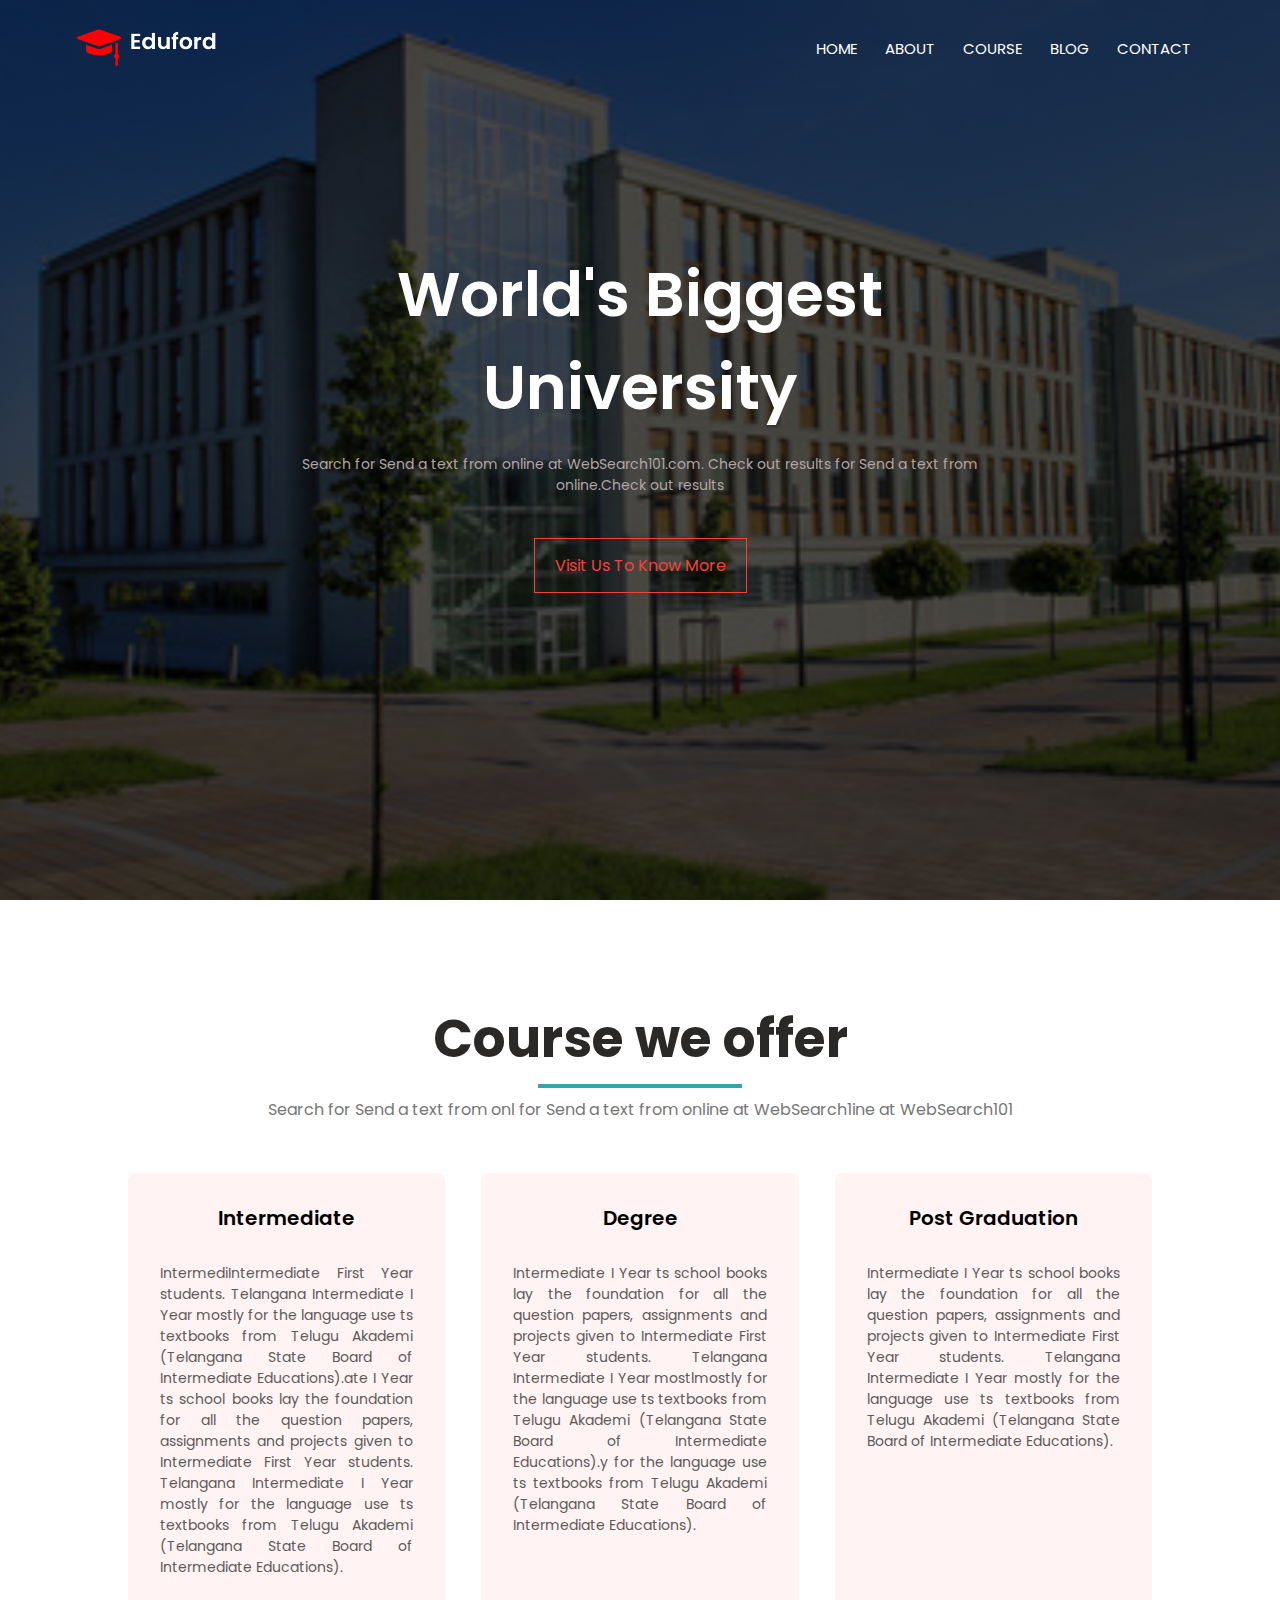
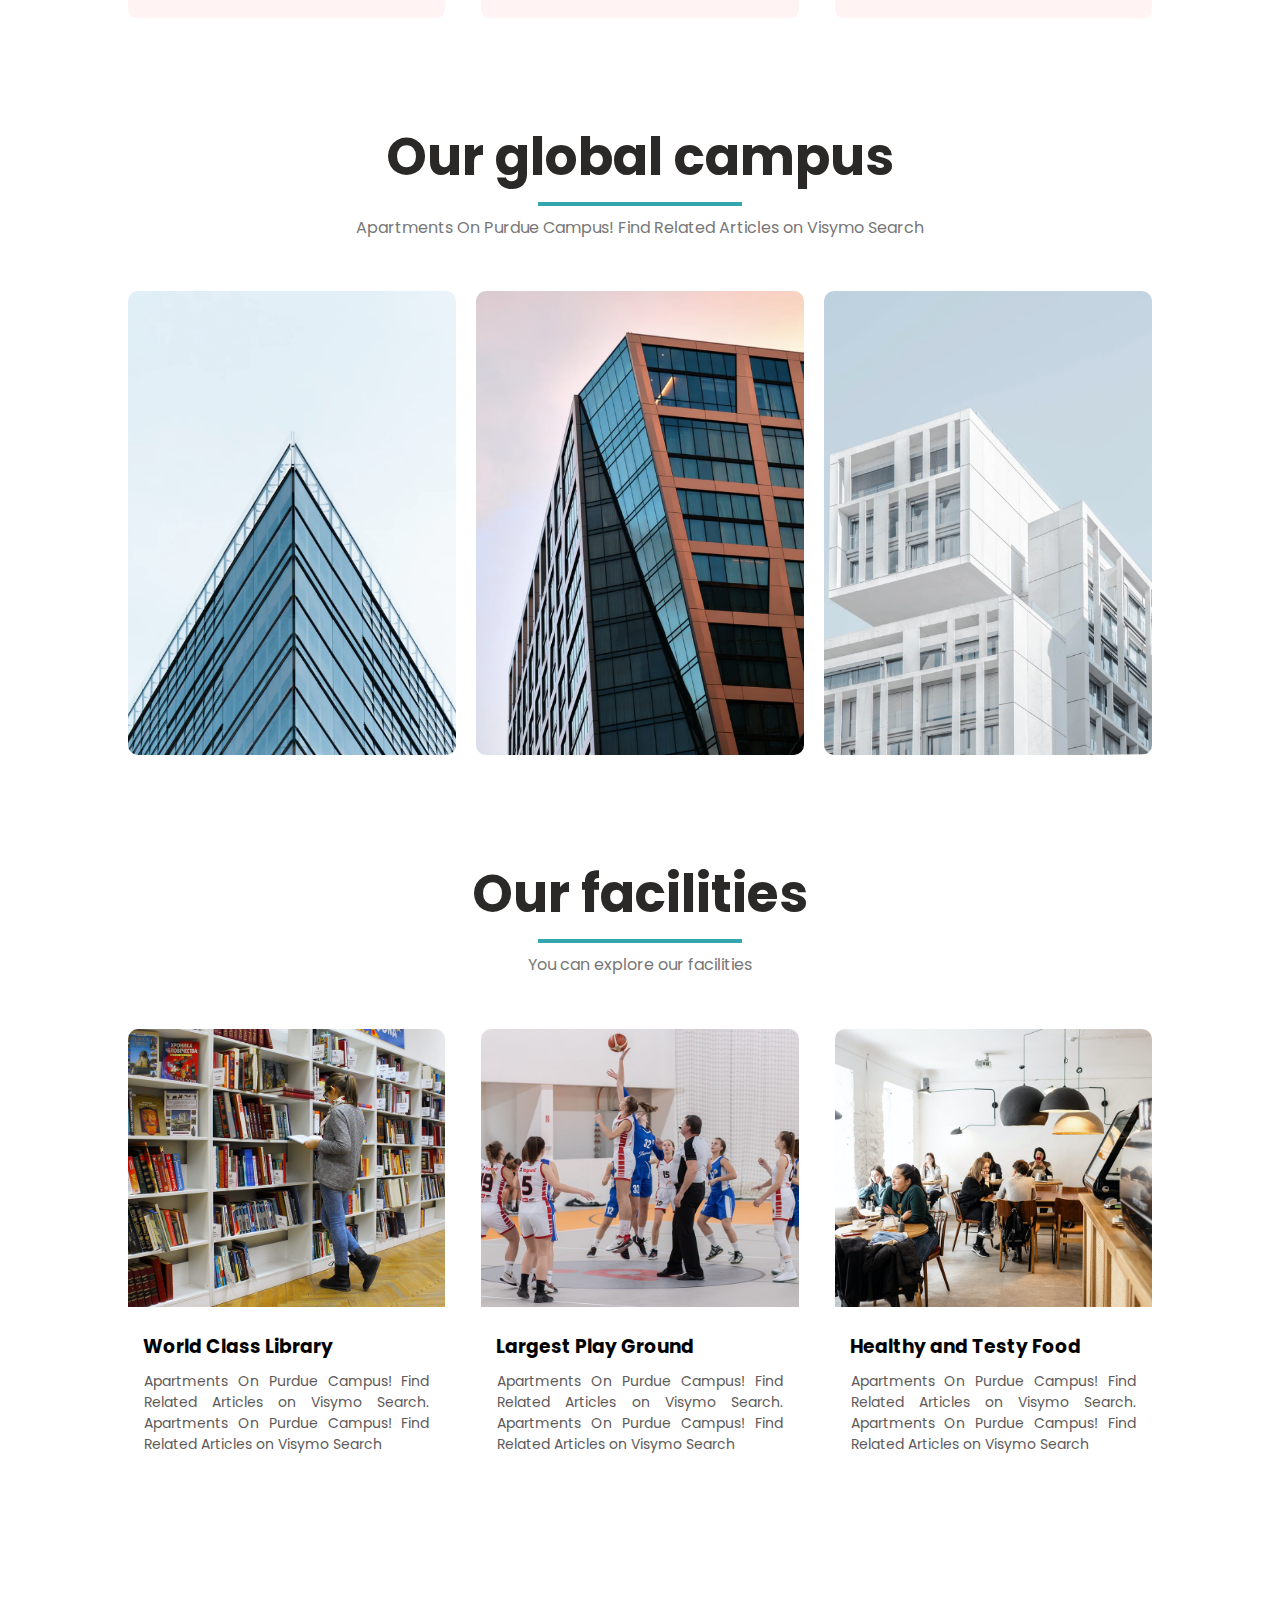
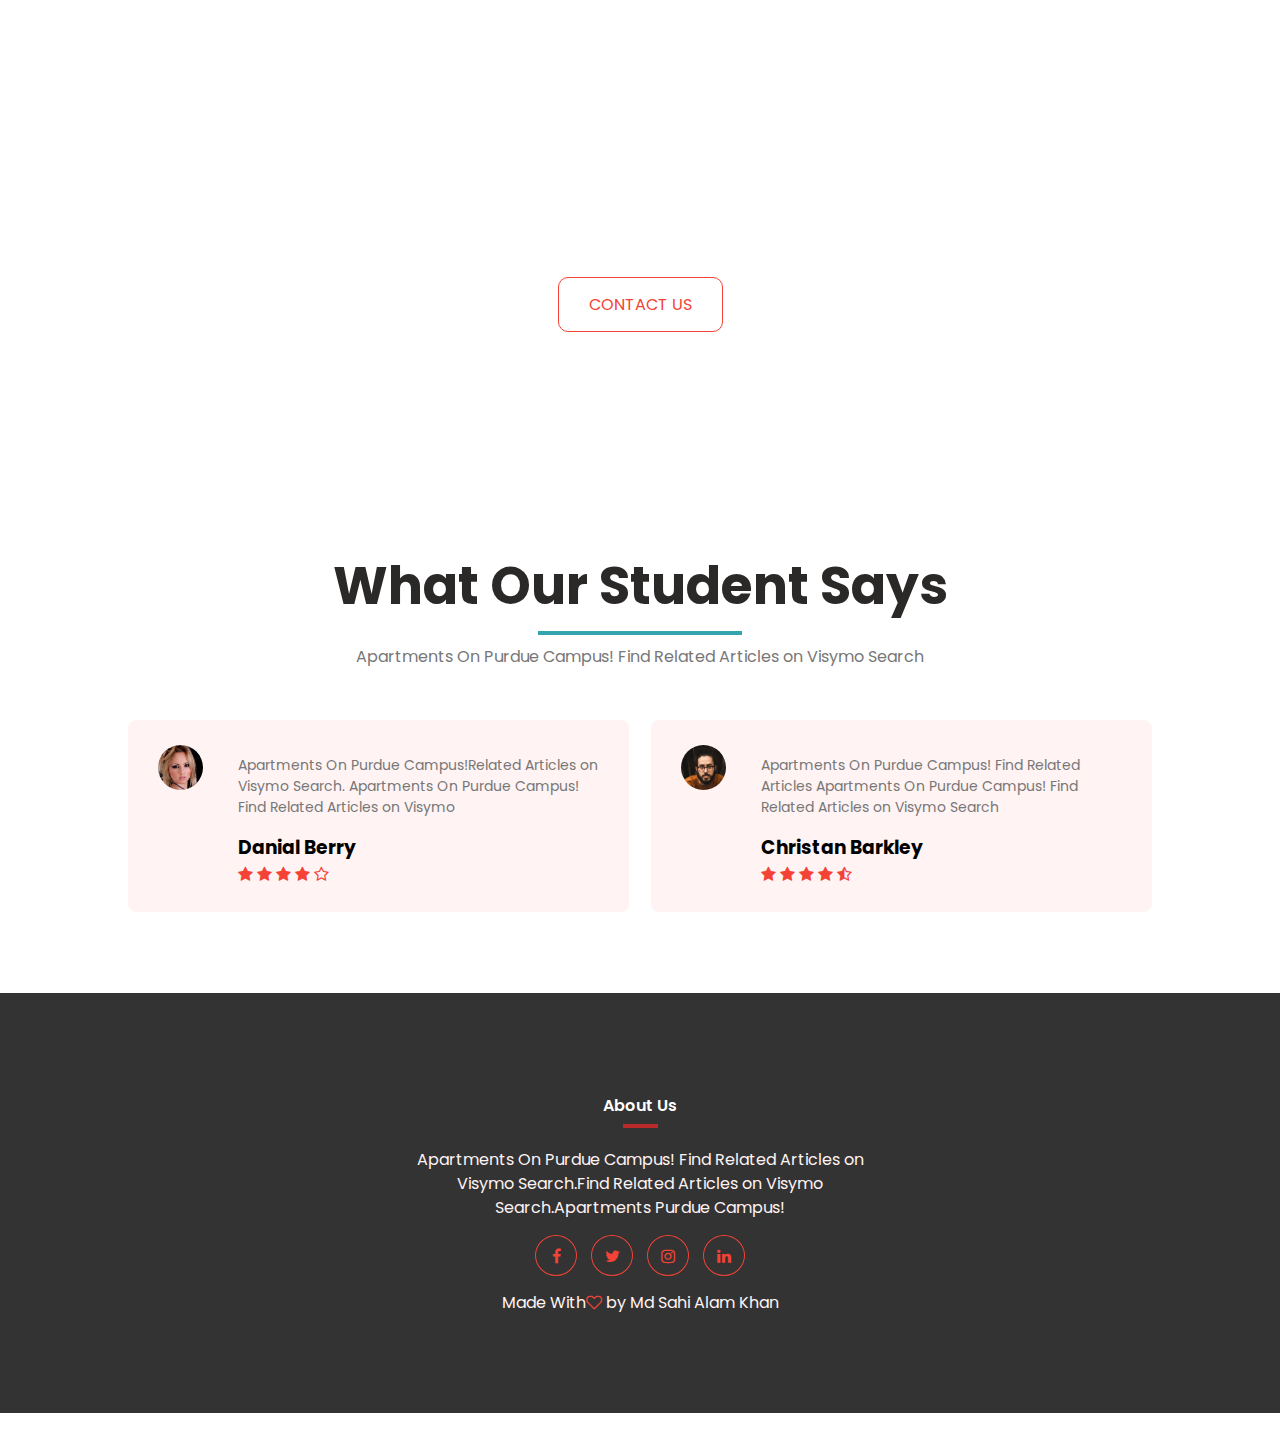
<file: index.html>
<!DOCTYPE html>
<html>
  <head>
    <title>index.html</title>
    <meta charset="utf-8" />
    <meta name="author" content="md sahi alam khan" />
    <meta
      name="description"
      content="hii i'm md sahi alam khan, and this is my index.html file"
    />
    <meta name="viewport" content="width=device-width" , initial-scale="1.0" />
    <link rel="shortcut icon" href="images/university2.jpg">
    <link rel="stylesheet" href="styles/style.css" />
    <link rel="stylesheet" href="styles/responsive.css" />
    <link rel="preconnect" href="https://fonts.gstatic.com" />
    <link
      href="https://fonts.googleapis.com/css2?family=Poppins:wght@100;200;300;400;600;700&display=swap"
      rel="stylesheet"
    />
    <link
      rel="stylesheet"
      href="https://stackpath.bootstrapcdn.com/font-awesome/4.7.0/css/font-awesome.min.css"
    />
  </head>
  <body>
    <div id="preloder"></div>
    <!-- This is header npart -->
    <section class="header">
      <nav>
        <a href="index.html"><img src="images/logo.png" /></a>
        <div class="nav_links" id="nav_links">
          <i class="fa fa-times" onclick="hideMenu()"></i>
          <ul>
            <li><a href="index.html">HOME</a></li>
            <li><a href="about.html">ABOUT</a></li>
            <li><a href="course.html">COURSE</a></li>
            <li><a href="blog.html">BLOG</a></li>
            <li><a href="contact.html">CONTACT</a></li>
          </ul>
        </div>
        <i class="fa fa-bars" onclick="showMenu()"></i>
      </nav>
      <div class="text_box">
        <h1>World's Biggest University</h1>
        <p>
          Search for Send a text from online at WebSearch101.com. Check out
          results for Send a text from online.Check out results
        </p>
        <a href="" class="hero_btn">Visit Us To Know More</a>
      </div>
    </section>

    <!--------- course ----------->

    <section class="course">
      <h1>Course we offer</h1>
      <p>
        Search for Send a text from onl for Send a text from online at
        WebSearch1ine at WebSearch101
      </p>

      <div class="row">
        <div class="course_col">
          <h3>Intermediate</h3>
          <p>
            IntermediIntermediate First Year students. Telangana Intermediate I
            Year mostly for the language use ts textbooks from Telugu Akademi
            (Telangana State Board of Intermediate Educations).ate I Year ts
            school books lay the foundation for all the question papers,
            assignments and projects given to Intermediate First Year students.
            Telangana Intermediate I Year mostly for the language use ts
            textbooks from Telugu Akademi (Telangana State Board of Intermediate
            Educations).
          </p>
        </div>
        <div class="course_col">
          <h3>Degree</h3>
          <p>
            Intermediate I Year ts school books lay the foundation for all the
            question papers, assignments and projects given to Intermediate
            First Year students. Telangana Intermediate I Year mostlmostly for
            the language use ts textbooks from Telugu Akademi (Telangana State
            Board of Intermediate Educations).y for the language use ts
            textbooks from Telugu Akademi (Telangana State Board of Intermediate
            Educations).
          </p>
        </div>
        <div class="course_col">
          <h3>Post Graduation</h3>
          <p>
            Intermediate I Year ts school books lay the foundation for all the
            question papers, assignments and projects given to Intermediate
            First Year students. Telangana Intermediate I Year mostly for the
            language use ts textbooks from Telugu Akademi (Telangana State Board
            of Intermediate Educations).
          </p>
        </div>
      </div>
    </section>

    <!----------------- Campus ------------>

    <section class="campus">
      <h1>Our global campus</h1>
      <p>Apartments On Purdue Campus! Find Related Articles on Visymo Search</p>

      <div class="row">
        <div class="campus_col">
          <img src="images/london.png" />
          <div class="layer">
            <h3>LONDON</h3>
          </div>
        </div>
        <div class="campus_col">
          <img src="images/newyork.png" />
          <div class="layer">
            <h3>NEW YORK</h3>
          </div>
        </div>
        <div class="campus_col">
          <img src="images/washington.png" />
          <div class="layer">
            <h3>WASHINGTON</h3>
          </div>
        </div>
      </div>
    </section>

    <!------------------- Facilities -------------------->

    <section class="facilities">
      <h1>Our facilities</h1>
      <p>You can explore our facilities</p>

      <div class="row">
        <div class="facilities_col">
          <img src="images/library.png" />
          <h3>World Class Library</h3>
          <p>
            Apartments On Purdue Campus! Find Related Articles on Visymo Search.
            Apartments On Purdue Campus! Find Related Articles on Visymo Search
          </p>
        </div>
        <div class="facilities_col">
          <img src="images/basketball.png" />
          <h3>Largest Play Ground</h3>
          <p>
            Apartments On Purdue Campus! Find Related Articles on Visymo Search.
            Apartments On Purdue Campus! Find Related Articles on Visymo Search
          </p>
        </div>
        <div class="facilities_col">
          <img src="images/cafeteria.png" />
          <h3>Healthy and Testy Food</h3>
          <p>
            Apartments On Purdue Campus! Find Related Articles on Visymo Search.
            Apartments On Purdue Campus! Find Related Articles on Visymo Search
          </p>
        </div>
      </div>
    </section>

    <!---------------- Call To Action ---------------->

    <section class="cta">
      <div class="info">
        <h1>Enroll For Our Online Courses</h1>
        <a href="#" class="hero_btn2">CONTACT US</a>
      </div>
    </section>

    <!------------------ Testimonials -------------->

    <section class="testimonials">
      <h1>What Our Student Says</h1>
      <p>Apartments On Purdue Campus! Find Related Articles on Visymo Search</p>
      <div class="row">
        <div class="testimonials_col">
          <img src="images/user1.jpg" />
          <div>
            <p>
              Apartments On Purdue Campus!Related Articles on Visymo Search.
              Apartments On Purdue Campus! Find Related Articles on Visymo
            </p>
            <h3>Danial Berry</h3>
            <i class="fa fa-star"></i>
            <i class="fa fa-star"></i>
            <i class="fa fa-star"></i>
            <i class="fa fa-star"></i>
            <i class="fa fa-star-o"></i>
          </div>
        </div>
        <div class="testimonials_col">
          <img src="images/user2.jpg" />
          <div>
            <p>
              Apartments On Purdue Campus! Find Related Articles Apartments On
              Purdue Campus! Find Related Articles on Visymo Search
            </p>
            <h3>Christan Barkley</h3>
            <i class="fa fa-star"></i>
            <i class="fa fa-star"></i>
            <i class="fa fa-star"></i>
            <i class="fa fa-star"></i>
            <i class="fa fa-star-half-o"></i>
          </div>
        </div>
      </div>
    </section>

    <!---------------- Footer ----------------->

    <footer>
      <section class="footer">
        <div class="foot_content">
          <h4>About Us</h4>
          <p class="foot_paragraph">
            Apartments On Purdue Campus! Find Related Articles on Visymo
            Search.Find Related Articles on Visymo Search.Apartments Purdue
            Campus!
          </p>
          <div class="icon">
            <i class="fa fa-facebook"></i>
            <i class="fa fa-twitter"></i>
            <i class="fa fa-instagram"></i>
            <i class="fa fa-linkedin"></i>
          </div>
          <p class="foot_paragraph">
            Made With<i class="fa fa-heart-o"></i> by Md Sahi Alam Khan
          </p>
        </div>
      </section>
    </footer>

    <script src="js/main.js"></script>
  </body>
</html>
</file>
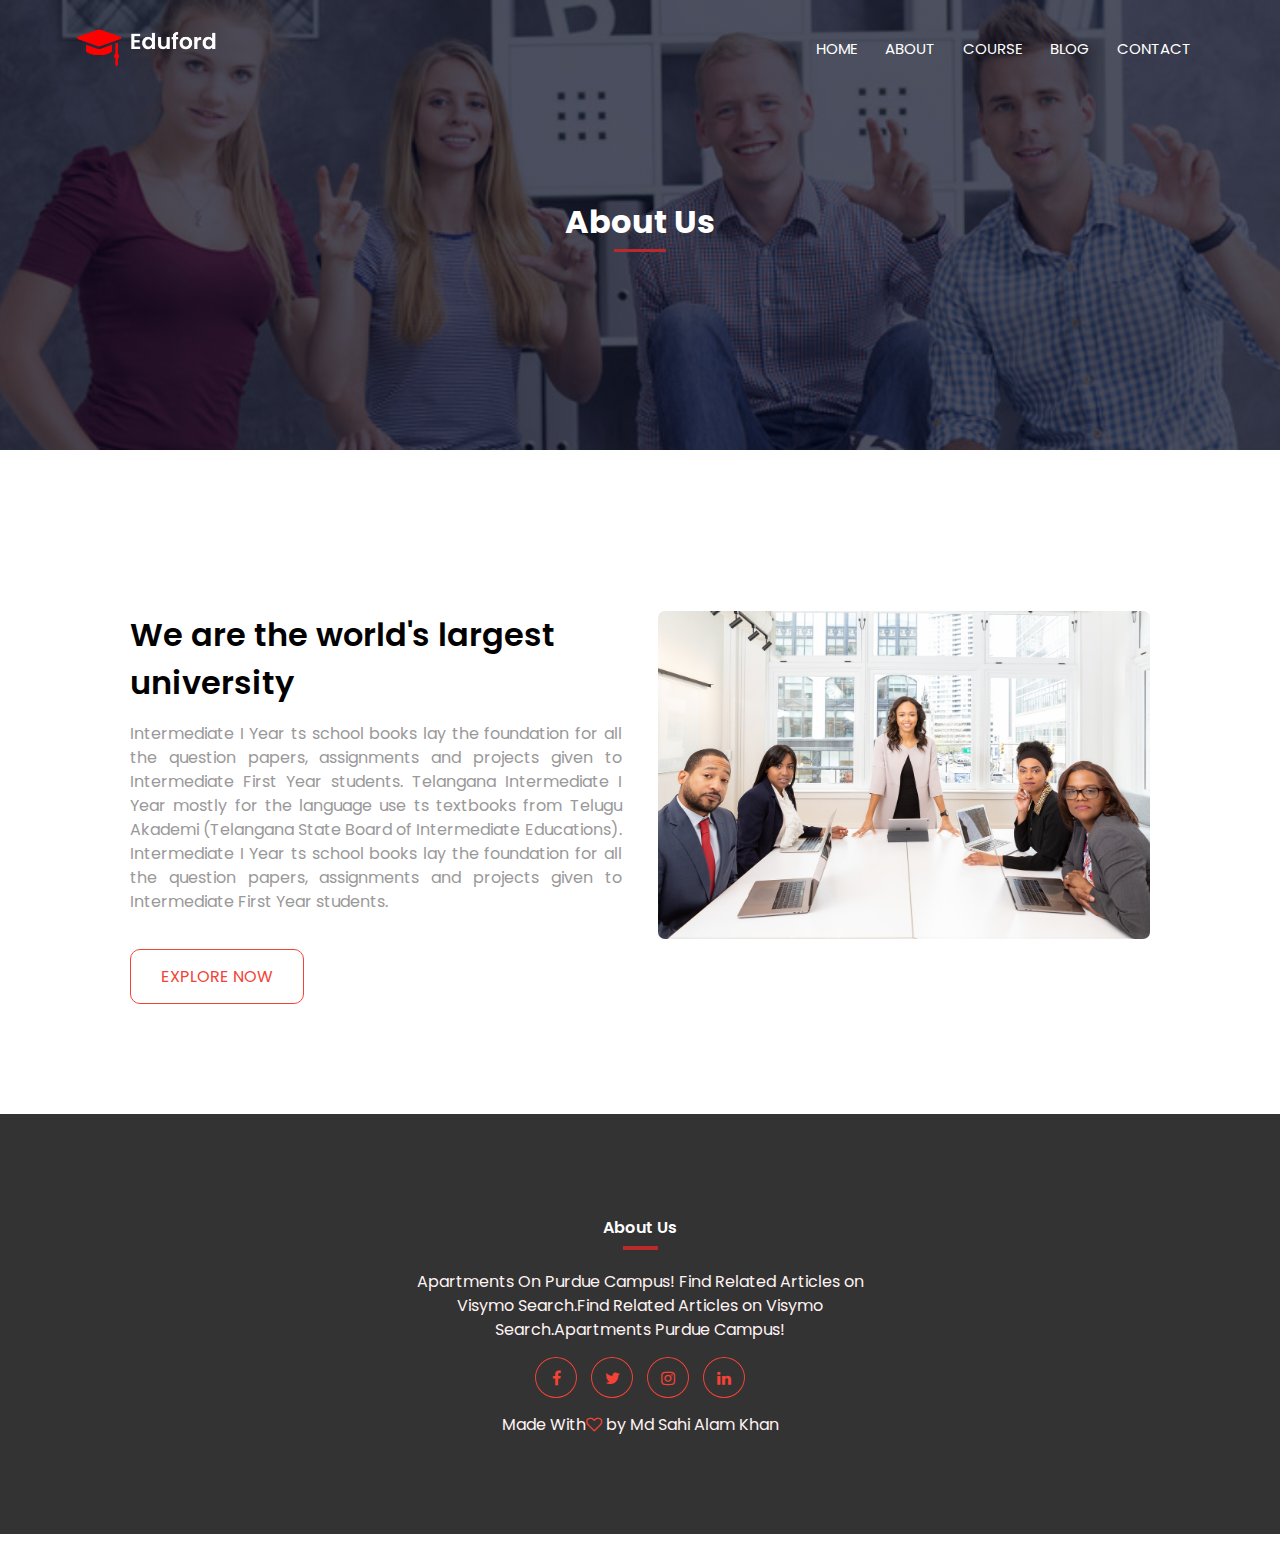
<file: about.html>
<!DOCTYPE html>
<html>
  <head>
    <title>index.html</title>
    <meta charset="utf-8" />
    <meta name="author" content="md sahi alam khan" />
    <meta
      name="description"
      content="hii i'm md sahi alam khan, and this is my index.html file"
    />
    <meta name="viewport" content="width=device-width" , initial-scale="1.0" />
    <link rel="shortcut icon" href="images/university2.jpg">
    <link rel="stylesheet" href="styles/style.css" />
    <link rel="stylesheet" href="styles/responsive.css" />
    <link rel="preconnect" href="https://fonts.gstatic.com" />
    <link
      href="https://fonts.googleapis.com/css2?family=Poppins:wght@100;200;300;400;600;700&display=swap"
      rel="stylesheet"
    />
    <link
      rel="stylesheet"
      href="https://stackpath.bootstrapcdn.com/font-awesome/4.7.0/css/font-awesome.min.css"
    />
  </head>
  <body>
    <div id="preloder"></div>
    <section class="sub_header">
      <nav>
        <a href="index.html"><img src="images/logo.png" /></a>
        <div class="nav_links" id="nav_links">
          <i class="fa fa-times" onclick="hideMenu()"></i>
          <ul>
            <li><a href="index.html">HOME</a></li>
            <li><a href="about.html">ABOUT</a></li>
            <li><a href="course.html">COURSE</a></li>
            <li><a href="blog.html">BLOG</a></li>
            <li><a href="contact.html">CONTACT</a></li>
          </ul>
        </div>
        <i class="fa fa-bars" onclick="showMenu()"></i>
      </nav>
      <h1>About Us</h1>
    </section>
    <!---------------- About Us Content ------------->

    <section class="about_us">
      <div class="row">
        <div class="about_col">
          <h1>We are the world's largest university</h1>
          <p>
            Intermediate I Year ts school books lay the foundation for all the
            question papers, assignments and projects given to Intermediate
            First Year students. Telangana Intermediate I Year mostly for the
            language use ts textbooks from Telugu Akademi (Telangana State Board
            of Intermediate Educations). Intermediate I Year ts school books lay
            the foundation for all the question papers, assignments and projects
            given to Intermediate First Year students.
          </p>
          <a href="#" class="hero_btn2 red_btn">EXPLORE NOW</a>
        </div>
        <div class="about_col">
          <img src="images/about.jpg" />
        </div>
      </div>
    </section>
    <!---------------- Footer ----------------->

    <footer>
      <section class="footer">
        <div class="foot_content">
          <h4>About Us</h4>
          <p class="foot_paragraph">
            Apartments On Purdue Campus! Find Related Articles on Visymo
            Search.Find Related Articles on Visymo Search.Apartments Purdue
            Campus!
          </p>
          <div class="icon">
            <i class="fa fa-facebook"></i>
            <i class="fa fa-twitter"></i>
            <i class="fa fa-instagram"></i>
            <i class="fa fa-linkedin"></i>
          </div>
          <p class="foot_paragraph">
            Made With<i class="fa fa-heart-o"></i> by Md Sahi Alam Khan
          </p>
        </div>
      </section>
    </footer>
    

    <script src="js/main.js"></script>
  </body>
</html>
</file>
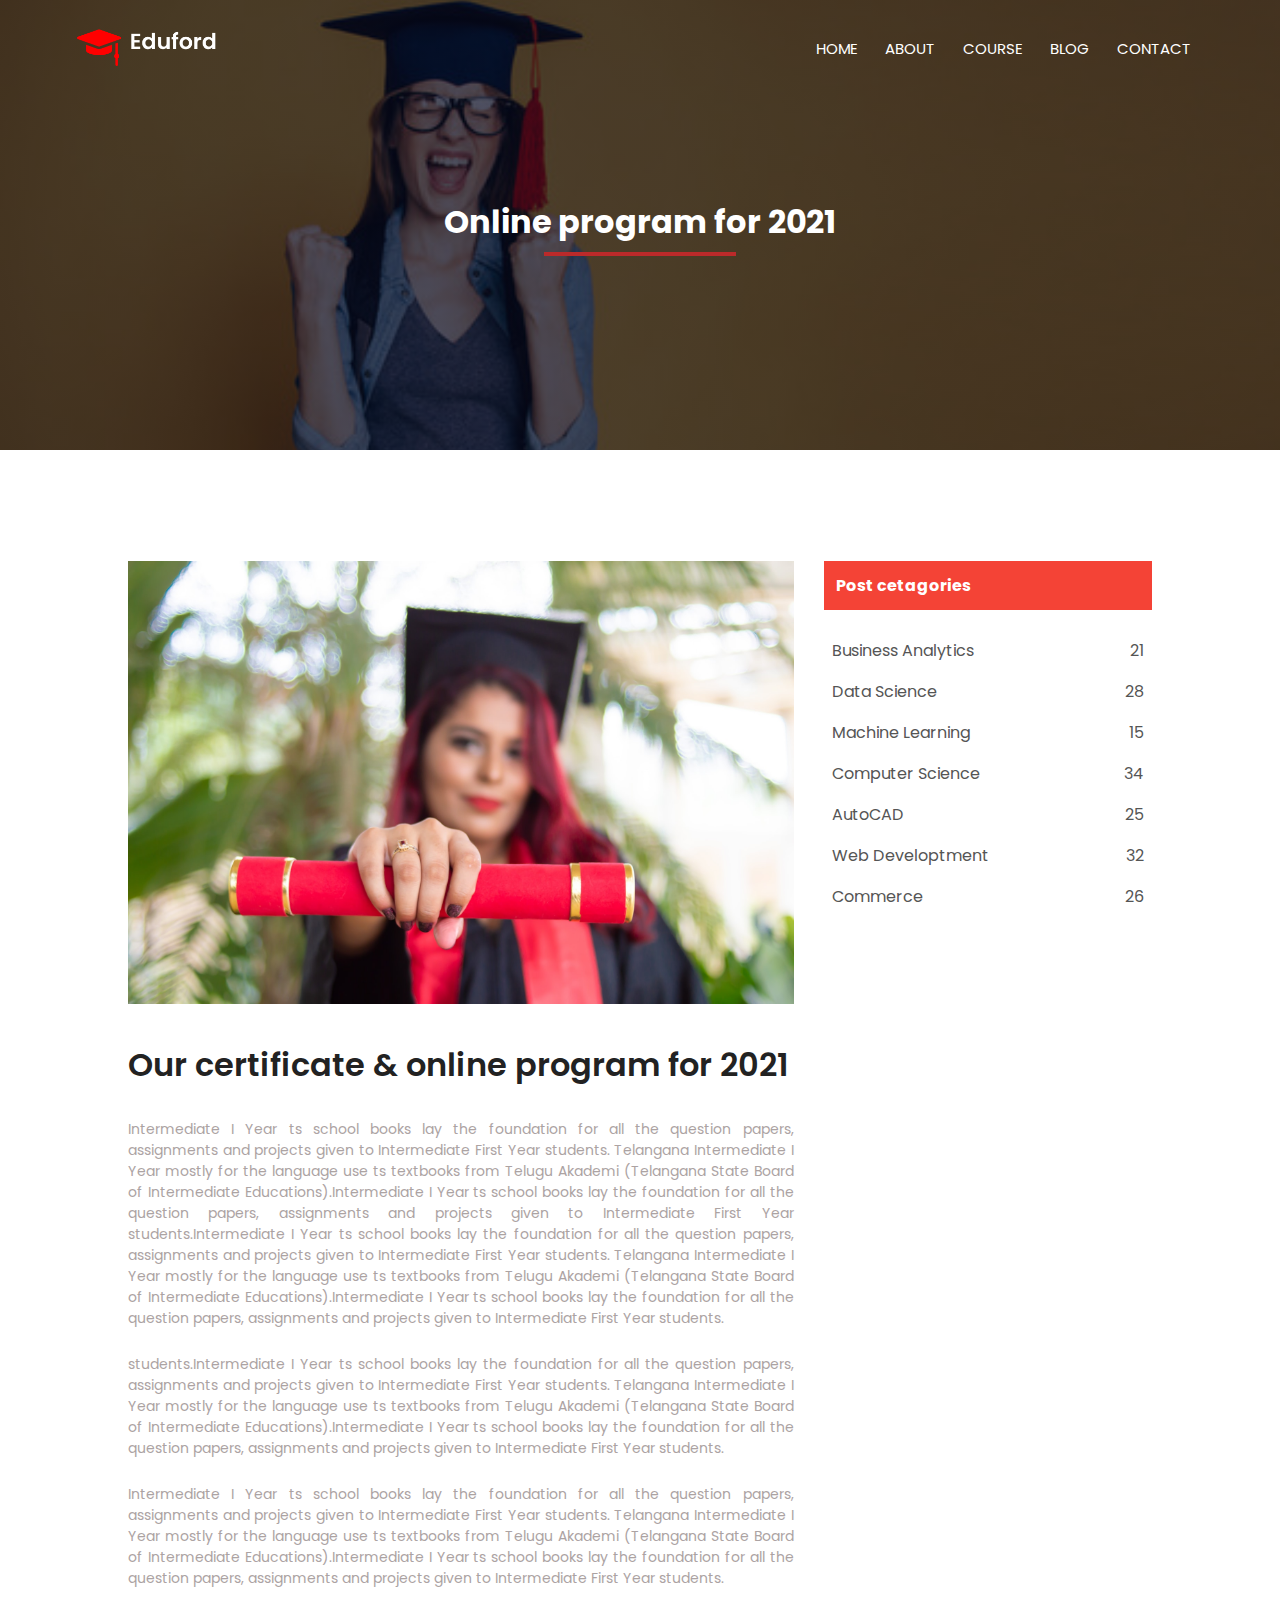
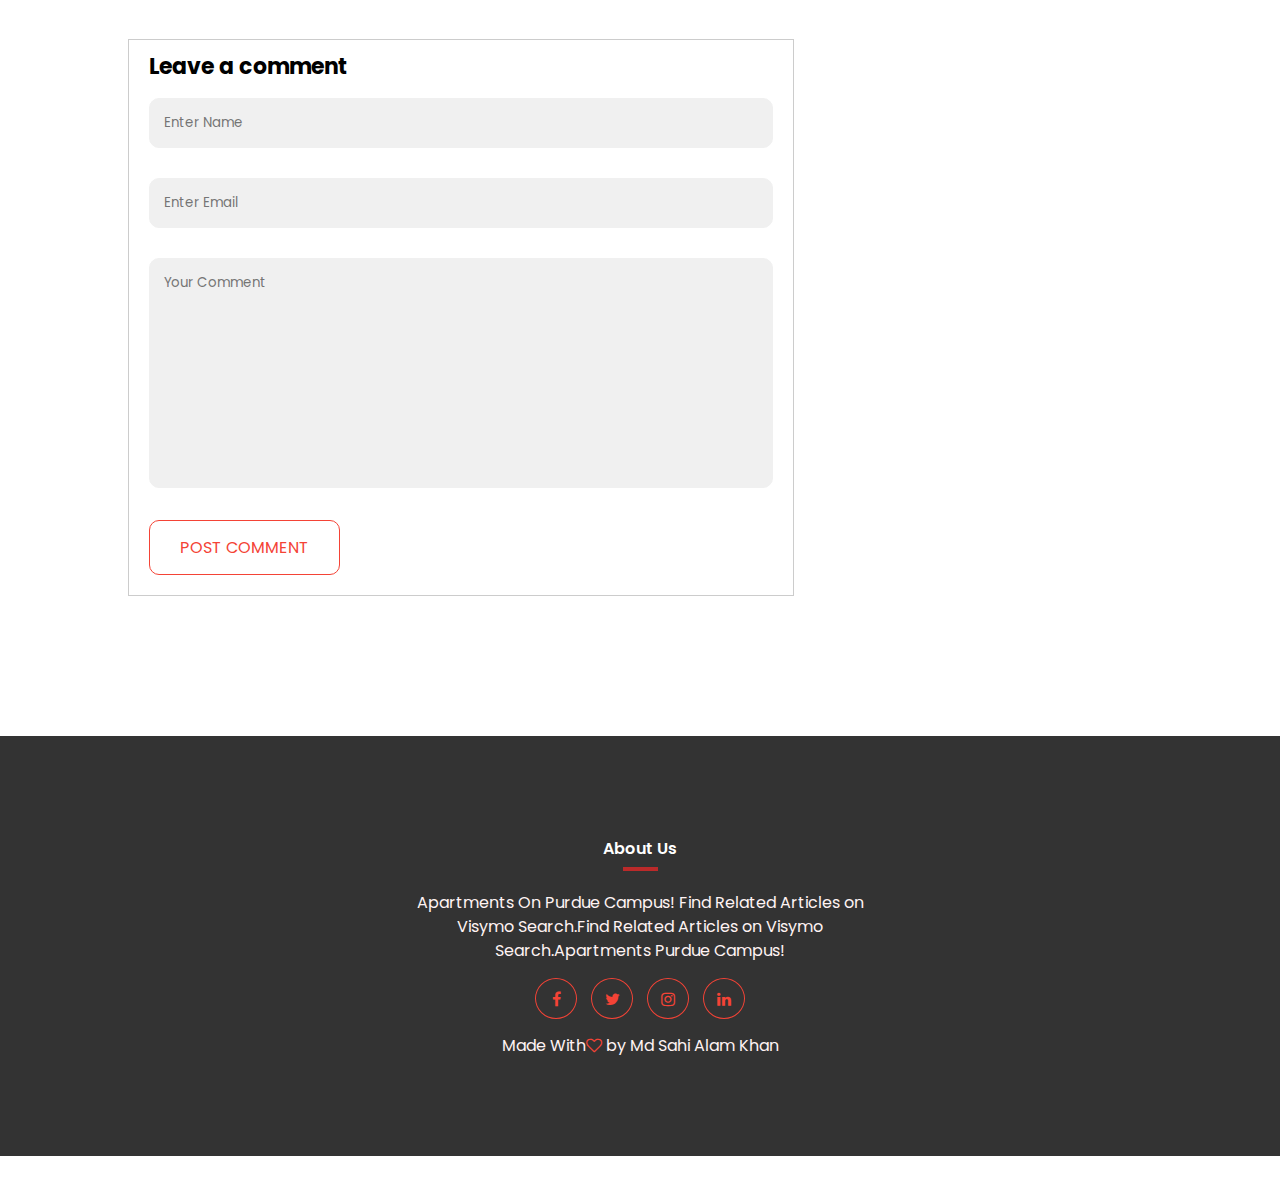
<file: blog.html>
<!DOCTYPE html>
<html>
  <head>
    <title>index.html</title>
    <meta charset="utf-8" />
    <meta name="author" content="md sahi alam khan" />
    <meta
      name="description"
      content="hii i'm md sahi alam khan, and this is my index.html file"
    />
    <meta name="viewport" content="width=device-width" , initial-scale="1.0" />
    <link rel="shortcut icon" href="images/university2.jpg">
    <link rel="stylesheet" href="styles/style.css" />
    <link rel="stylesheet" href="styles/responsive.css" />
    <link rel="preconnect" href="https://fonts.gstatic.com" />
    <link
      href="https://fonts.googleapis.com/css2?family=Poppins:wght@100;200;300;400;600;700&display=swap"
      rel="stylesheet"
    />
    <link
      rel="stylesheet"
      href="https://stackpath.bootstrapcdn.com/font-awesome/4.7.0/css/font-awesome.min.css"
    />
  </head>
  <body>
    <div id="preloder"></div>
    <section class="sub_header sub_header3">
      <nav>
        <a href="index.html"><img src="images/logo.png" /></a>
        <div class="nav_links" id="nav_links">
          <i class="fa fa-times" onclick="hideMenu()"></i>
          <ul>
            <li><a href="index.html">HOME</a></li>
            <li><a href="about.html">ABOUT</a></li>
            <li><a href="course.html">COURSE</a></li>
            <li><a href="blog.html">BLOG</a></li>
            <li><a href="contact.html">CONTACT</a></li>
          </ul>
        </div>
        <i class="fa fa-bars" onclick="showMenu()"></i>
      </nav>
      <h1>Online program for 2021</h1>
    </section>

    <!---------------- Blog ------------->

    <section class="blog">
      <div class="row">
        <div class="blog_left">
          <img src="images/certificate.jpg" />
          <h2>Our certificate & online program for 2021</h2>
          <p>
            Intermediate I Year ts school books lay the foundation for all the
            question papers, assignments and projects given to Intermediate
            First Year students. Telangana Intermediate I Year mostly for the
            language use ts textbooks from Telugu Akademi (Telangana State Board
            of Intermediate Educations).Intermediate I Year ts school books lay
            the foundation for all the question papers, assignments and projects
            given to Intermediate First Year students.Intermediate I Year ts
            school books lay the foundation for all the question papers,
            assignments and projects given to Intermediate First Year students.
            Telangana Intermediate I Year mostly for the language use ts
            textbooks from Telugu Akademi (Telangana State Board of Intermediate
            Educations).Intermediate I Year ts school books lay the foundation
            for all the question papers, assignments and projects given to
            Intermediate First Year students.
          </p>
          <br />
          <p>
            students.Intermediate I Year ts school books lay the foundation for
            all the question papers, assignments and projects given to
            Intermediate First Year students. Telangana Intermediate I Year
            mostly for the language use ts textbooks from Telugu Akademi
            (Telangana State Board of Intermediate Educations).Intermediate I
            Year ts school books lay the foundation for all the question papers,
            assignments and projects given to Intermediate First Year students.
          </p>
          <br />
          <p>
            Intermediate I Year ts school books lay the foundation for all the
            question papers, assignments and projects given to Intermediate
            First Year students. Telangana Intermediate I Year mostly for the
            language use ts textbooks from Telugu Akademi (Telangana State Board
            of Intermediate Educations).Intermediate I Year ts school books lay
            the foundation for all the question papers, assignments and projects
            given to Intermediate First Year students.
          </p>

          <div class="comment_box">
            <h3>Leave a comment</h3>

            <form class="comment_form">
              <input type="text" placeholder="Enter Name" />
              <input type="email" placeholder="Enter Email" />
              <textarea placeholder="Your Comment"></textarea>
              <button type="submit" class="hero_btn2 red_btn">
                POST COMMENT
              </button>
            </form>
          </div>
        </div>
        <div class="blog_right">
          <h3>Post cetagories</h3>
          <div>
            <span>Business Analytics</span>
            <span>21</span>
          </div>
          <div>
            <span>Data Science</span>
            <span>28</span>
          </div>
          <div>
            <span>Machine Learning</span>
            <span>15</span>
          </div>
          <div>
            <span>Computer Science</span>
            <span>34</span>
          </div>
          <div>
            <span>AutoCAD</span>
            <span>25</span>
          </div>
          <div>
            <span>Web Developtment</span>
            <span>32</span>
          </div>
          <div>
            <span>Commerce</span>
            <span>26</span>
          </div>
        </div>
      </div>
    </section>

    <!---------------- Footer ----------------->

    <footer>
      <section class="footer">
        <div class="foot_content">
          <h4>About Us</h4>
          <p class="foot_paragraph">
            Apartments On Purdue Campus! Find Related Articles on Visymo
            Search.Find Related Articles on Visymo Search.Apartments Purdue
            Campus!
          </p>
          <div class="icon">
            <i class="fa fa-facebook"></i>
            <i class="fa fa-twitter"></i>
            <i class="fa fa-instagram"></i>
            <i class="fa fa-linkedin"></i>
          </div>
          <p class="foot_paragraph">
            Made With<i class="fa fa-heart-o"></i> by Md Sahi Alam Khan
          </p>
        </div>
      </section>
    </footer>
    

    <script src="js/main.js"></script>
  </body>
</html>
</file>
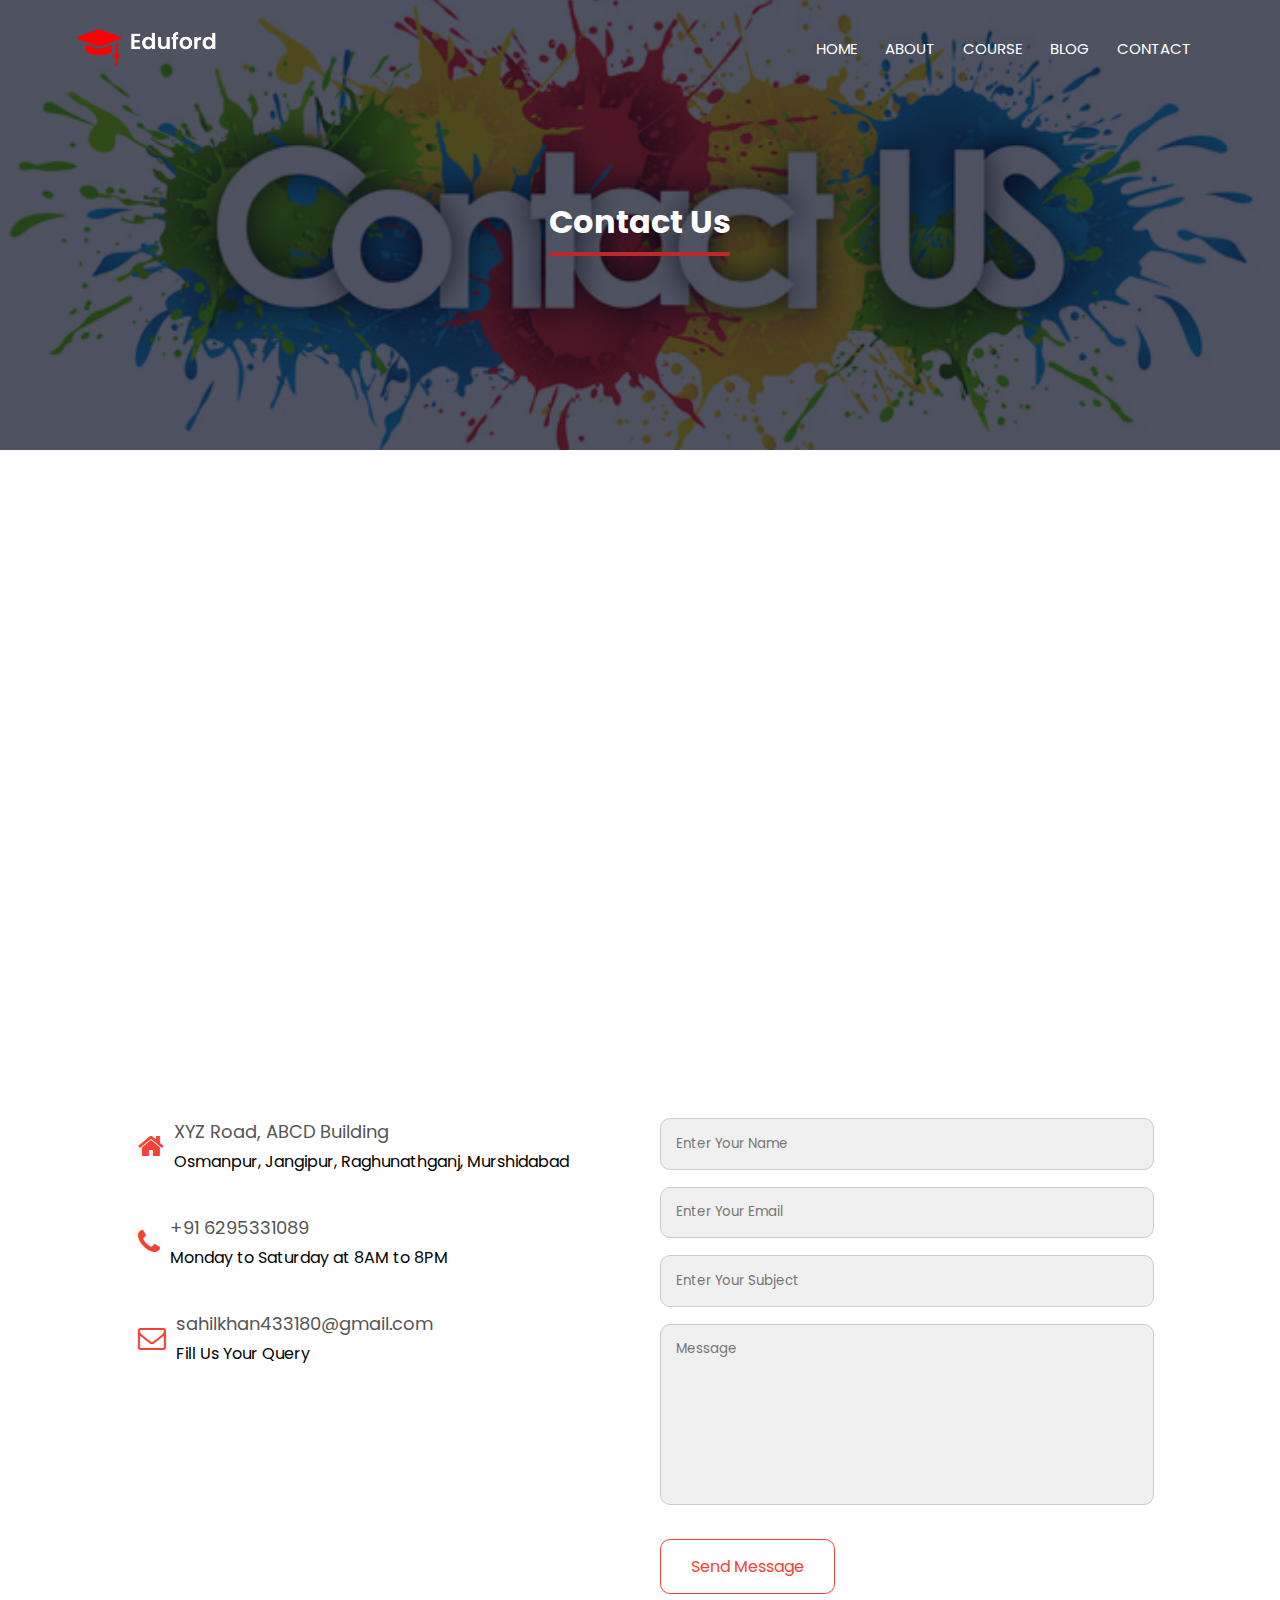
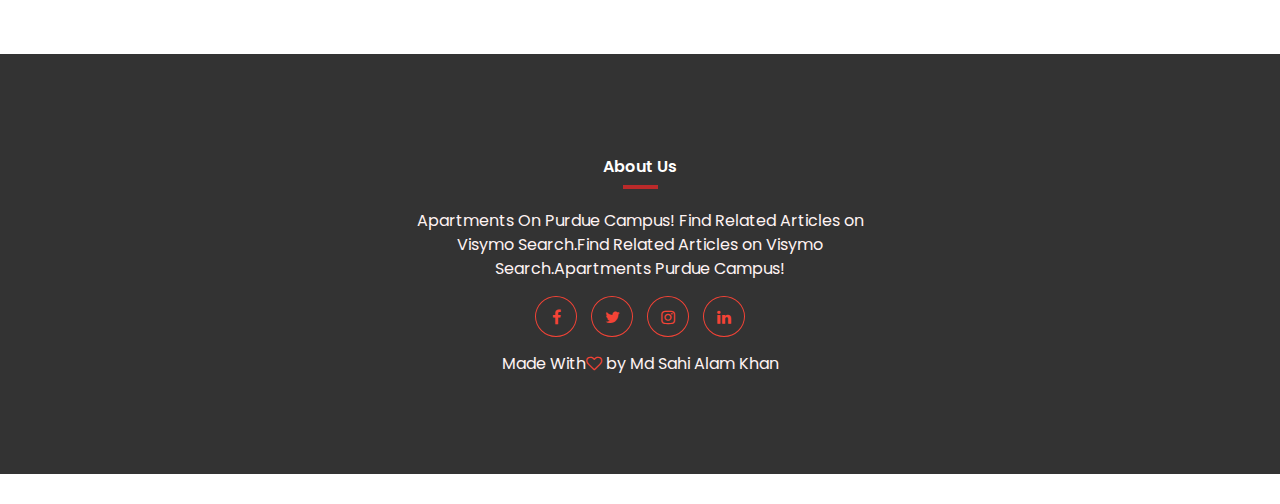
<file: contact.html>
<!DOCTYPE html>
<html>
  <head>
    <title>index.html</title>
    <meta charset="utf-8" />
    <meta name="author" content="md sahi alam khan" />
    <meta
      name="description"
      content="hii i'm md sahi alam khan, and this is my index.html file"
    />
    <meta name="viewport" content="width=device-width" , initial-scale="1.0" />
    <link rel="shortcut icon" href="images/university2.jpg">
    <link rel="stylesheet" href="styles/style.css" />
    <link rel="stylesheet" href="styles/responsive.css" />
    <link rel="preconnect" href="https://fonts.gstatic.com" />
    <link
      href="https://fonts.googleapis.com/css2?family=Poppins:wght@100;200;300;400;600;700&display=swap"
      rel="stylesheet"
    />
    <link
      rel="stylesheet"
      href="https://stackpath.bootstrapcdn.com/font-awesome/4.7.0/css/font-awesome.min.css"
    />
  </head>
  <body>
    <div id="preloder"></div>
    <section class="sub_header sub_header4">
      <nav>
        <a href="index.html"><img src="images/logo.png" /></a>
        <div class="nav_links" id="nav_links">
          <i class="fa fa-times" onclick="hideMenu()"></i>
          <ul>
            <li><a href="index.html">HOME</a></li>
            <li><a href="about.html">ABOUT</a></li>
            <li><a href="course.html">COURSE</a></li>
            <li><a href="blog.html">BLOG</a></li>
            <li><a href="contact.html">CONTACT</a></li>
          </ul>
        </div>
        <i class="fa fa-bars" onclick="showMenu()"></i>
      </nav>
      <h1>Contact Us</h1>
    </section>

    <!---------------- Contact Us ------------->

    <section class="location">
      <iframe
        src="https://www.google.com/maps/embed?pb=!1m18!1m12!1m3!1d58106.02086788563!2d88.06147655119578!3d24.463747315961577!2m3!1f0!2f0!3f0!3m2!1i1024!2i768!4f13.1!3m3!1m2!1s0x39fa37bb6b33e689%3A0xba73b5a2de500d5b!2sJangipur%2C%20West%20Bengal%20742213!5e0!3m2!1sen!2sin!4v1620889231376!5m2!1sen!2sin"
        width="600"
        height="450"
        style="border: 0"
        allowfullscreen=""
        loading="lazy"
      ></iframe>
    </section>

    <section class="contact_us">
      <div class="row">
        <div class="contact_col">
          <div>
            <i class="fa fa-home"></i>
            <span>
              <h5>XYZ Road, ABCD Building</h5>
              <p>Osmanpur, Jangipur, Raghunathganj, Murshidabad</p>
              <p></p
            ></span>
          </div>
          <div>
            <i class="fa fa-phone"></i>
            <span>
              <h5>+91 6295331089</h5>
              <p>Monday to Saturday at 8AM to 8PM</p>
              <p></p
            ></span>
          </div>
          <div>
            <i class="fa fa-envelope-o"></i>
            <span>
              <h5>sahilkhan433180@gmail.com</h5>
              <p>Fill Us Your Query</p>
              <p></p
            ></span>
          </div>
        </div>
        <div class="contact_col">
          <form action="" method="post">
            <input type="text" placeholder="Enter Your Name" required />
            <input type="email" placeholder="Enter Your Email" required />
            <input type="text" placeholder="Enter Your Subject" required />
            <textarea cols="10" placeholder="Message" required></textarea>
            <button type="submit" class="hero_btn2 red_btn">
              Send Message
            </button>
          </form>
        </div>
      </div>
    </section>

    <!---------------- Footer ----------------->

    <footer>
      <section class="footer">
        <div class="foot_content">
          <h4>About Us</h4>
          <p class="foot_paragraph">
            Apartments On Purdue Campus! Find Related Articles on Visymo
            Search.Find Related Articles on Visymo Search.Apartments Purdue
            Campus!
          </p>
          <div class="icon">
            <i class="fa fa-facebook"></i>
            <i class="fa fa-twitter"></i>
            <i class="fa fa-instagram"></i>
            <i class="fa fa-linkedin"></i>
          </div>
          <p class="foot_paragraph">
            Made With<i class="fa fa-heart-o"></i> by Md Sahi Alam Khan
          </p>
        </div>
      </section>
    </footer>

    <script src="js/main.js"></script>
  </body>
</html>
</file>
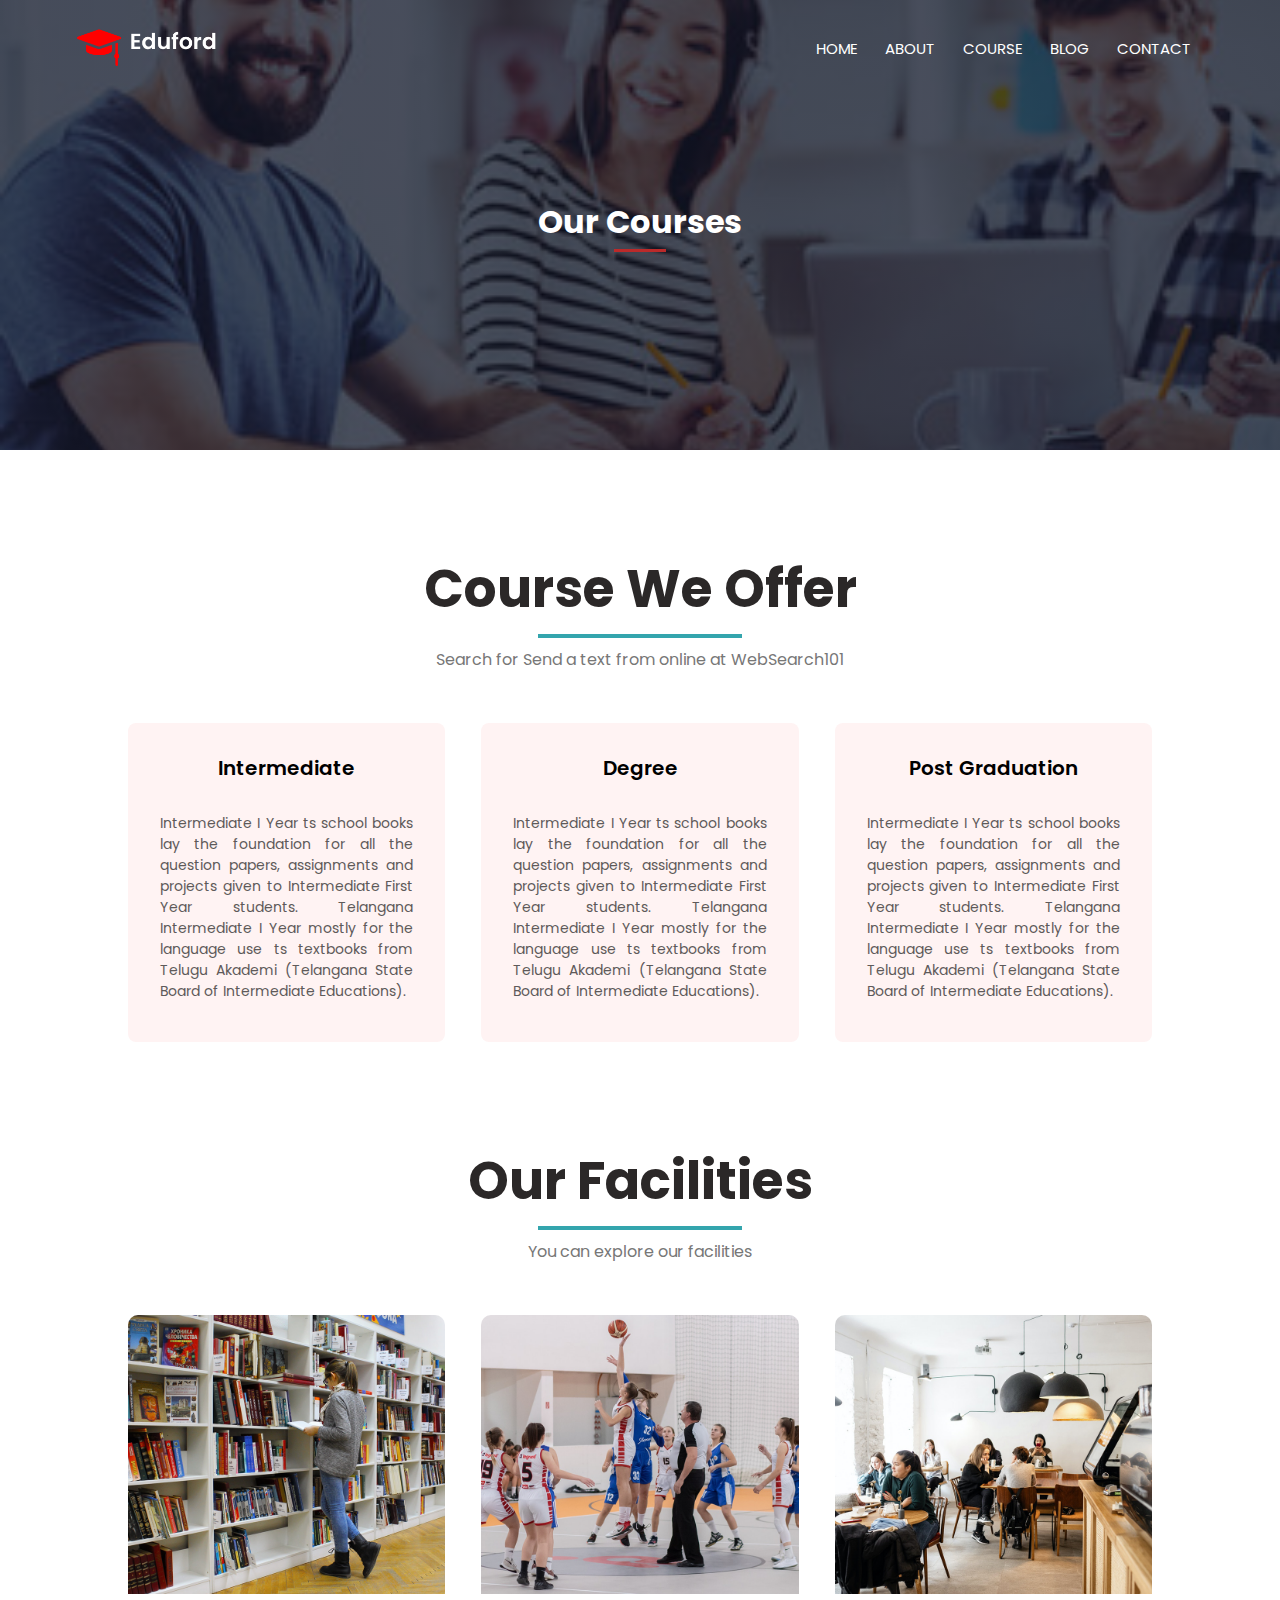
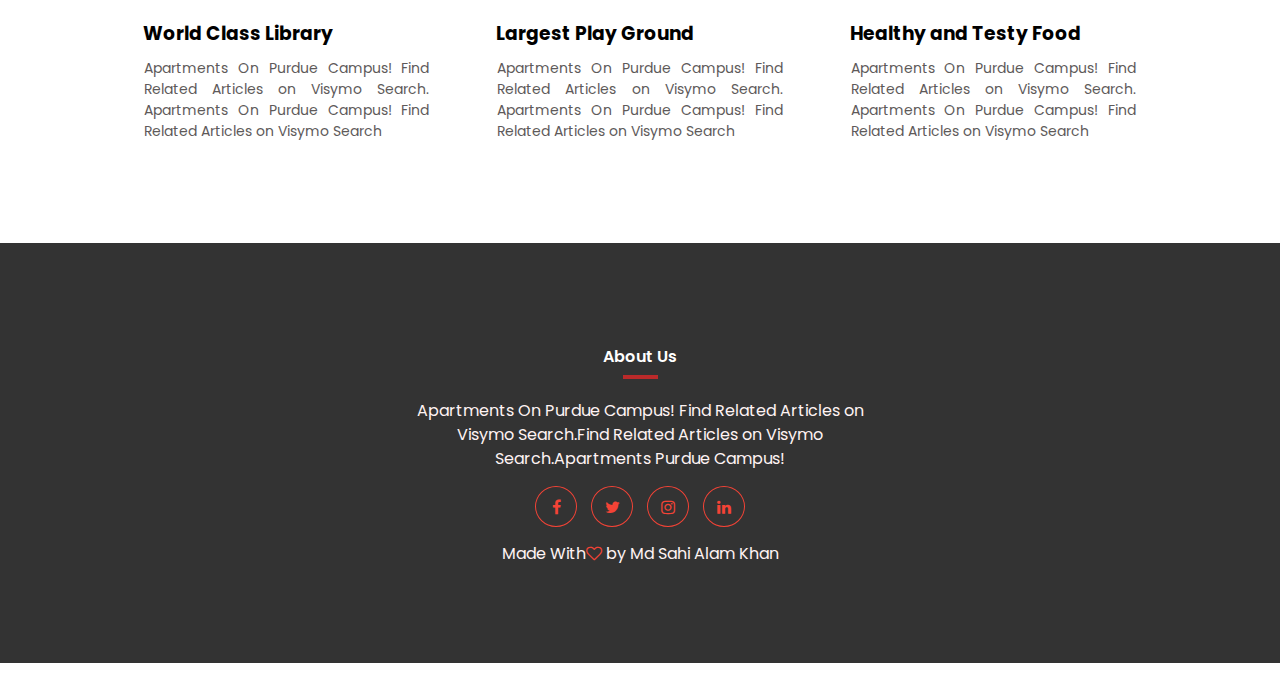
<file: course.html>
<!DOCTYPE html>
<html>
  <head>
    <title>index.html</title>
    <meta charset="utf-8" />
    <meta name="author" content="md sahi alam khan" />
    <meta
      name="description"
      content="hii i'm md sahi alam khan, and this is my index.html file"
    />
    <meta name="viewport" content="width=device-width" , initial-scale="1.0" />
    <link rel="shortcut icon" href="images/university2.jpg">
    <link rel="stylesheet" href="styles/style.css" />
    <link rel="stylesheet" href="styles/responsive.css" />
    <link rel="preconnect" href="https://fonts.gstatic.com" />
    <link
      href="https://fonts.googleapis.com/css2?family=Poppins:wght@100;200;300;400;600;700&display=swap"
      rel="stylesheet"
    />
    <link
      rel="stylesheet"
      href="https://stackpath.bootstrapcdn.com/font-awesome/4.7.0/css/font-awesome.min.css"
    />
  </head>
  <body>
    <div id="preloder"></div>
    <section class="sub_header sub_header2">
      <nav>
        <a href="index.html"><img src="images/logo.png" /></a>
        <div class="nav_links" id="nav_links">
          <i class="fa fa-times" onclick="hideMenu()"></i>
          <ul>
            <li><a href="index.html">HOME</a></li>
            <li><a href="about.html">ABOUT</a></li>
            <li><a href="course.html">COURSE</a></li>
            <li><a href="blog.html">BLOG</a></li>
            <li><a href="contact.html">CONTACT</a></li>
          </ul>
        </div>
        <i class="fa fa-bars" onclick="showMenu()"></i>
      </nav>
      <h1>Our Courses</h1>
    </section>

    <!---------------- Course ------------->

    <section class="course">
      <h1>Course We Offer</h1>
      <p>Search for Send a text from online at WebSearch101</p>

      <div class="row">
        <div class="course_col">
          <h3>Intermediate</h3>
          <p>
            Intermediate I Year ts school books lay the foundation for all the
            question papers, assignments and projects given to Intermediate
            First Year students. Telangana Intermediate I Year mostly for the
            language use ts textbooks from Telugu Akademi (Telangana State Board
            of Intermediate Educations).
          </p>
        </div>
        <div class="course_col">
          <h3>Degree</h3>
          <p>
            Intermediate I Year ts school books lay the foundation for all the
            question papers, assignments and projects given to Intermediate
            First Year students. Telangana Intermediate I Year mostly for the
            language use ts textbooks from Telugu Akademi (Telangana State Board
            of Intermediate Educations).
          </p>
        </div>
        <div class="course_col">
          <h3>Post Graduation</h3>
          <p>
            Intermediate I Year ts school books lay the foundation for all the
            question papers, assignments and projects given to Intermediate
            First Year students. Telangana Intermediate I Year mostly for the
            language use ts textbooks from Telugu Akademi (Telangana State Board
            of Intermediate Educations).
          </p>
        </div>
      </div>
    </section>

    <!--------------- Facilities ------------>

    <section class="facilities">
      <h1>Our Facilities</h1>
      <p>You can explore our facilities</p>

      <div class="row">
        <div class="facilities_col">
          <img src="images/library.png" />
          <h3>World Class Library</h3>
          <p>
            Apartments On Purdue Campus! Find Related Articles on Visymo Search.
            Apartments On Purdue Campus! Find Related Articles on Visymo Search
          </p>
        </div>
        <div class="facilities_col">
          <img src="images/basketball.png" />
          <h3>Largest Play Ground</h3>
          <p>
            Apartments On Purdue Campus! Find Related Articles on Visymo Search.
            Apartments On Purdue Campus! Find Related Articles on Visymo Search
          </p>
        </div>
        <div class="facilities_col">
          <img src="images/cafeteria.png" />
          <h3>Healthy and Testy Food</h3>
          <p>
            Apartments On Purdue Campus! Find Related Articles on Visymo Search.
            Apartments On Purdue Campus! Find Related Articles on Visymo Search
          </p>
        </div>
      </div>
    </section>
    <!---------------- Footer ----------------->

    <footer>
      <section class="footer">
        <div class="foot_content">
          <h4>About Us</h4>
          <p class="foot_paragraph">
            Apartments On Purdue Campus! Find Related Articles on Visymo
            Search.Find Related Articles on Visymo Search.Apartments Purdue
            Campus!
          </p>
          <div class="icon">
            <i class="fa fa-facebook"></i>
            <i class="fa fa-twitter"></i>
            <i class="fa fa-instagram"></i>
            <i class="fa fa-linkedin"></i>
          </div>
          <p class="foot_paragraph">
            Made With<i class="fa fa-heart-o"></i> by Md Sahi Alam Khan
          </p>
        </div>
      </section>
    </footer>
    

    <script src="js/main.js"></script>
  </body>
</html>
</file>
<file: styles/style.css>
/*========================================
============ common css ================*/
* {
  margin: 0;
  padding: 0;
  font-family: "Poppins", sans-serif;
}
nav .fa {
  display: none;
}
p{
  line-height: 1.5em;
}
#preloder{
  background: #fff url(../images/loader.gif) no-repeat center center;
  height: 100vh;
  width: 100%;
  position: fixed;
  z-index: 100;
  background-size: 25%;
}
/* Header part of this page */
.header {
  min-height: 100vh;
  width: 100%;
  background-image: linear-gradient(rgba(0, 0, 0, 0.7), rgba(0, 0, 0, 0.7)),
    url(../images/university2.jpg);
  background-position: center;
  background-size: cover;
  background-repeat: no-repeat;
  position: relative;
}
nav {
  display: flex;
  padding: 2% 6%;
  justify-content: space-between;
  align-items: center;
}
nav img {
  width: 140px;
}
.nav_links {
  flex: 1;
  text-align: right;
}
.nav_links ul li {
  display: inline-block;
  list-style: none;
  padding: 8px 12px;
  position: relative;
}
.nav_links ul li a {
  text-decoration: none;
  color: #fff;
  font-size: 15px;
}
.nav_links ul li::after {
  content: "";
  width: 0%;
  height: 2px;
  background: #c23616;
  display: block;
  margin: auto;
}
.nav_links ul li:hover::after {
  width: 100%;
  transition: 0.5s;
}
.text_box {
  width: 60%;
  margin: 150px auto;
  text-align: center;
}
.text_box h1 {
  font-size: 62px;
  color: rgb(255, 255, 255);
  font-weight: 600;
}
.text_box p {
  color: rgb(179, 165, 165);
  margin: 20px 10px;
  font-size: 14px;
}
.hero_btn {
  display: inline-block;
  text-decoration: none;
  color: #f44336;
  border: 1px solid #f44336;
  padding: 14px 20px;
  margin-top: 22px;
  font-size: 16px;
  position: relative;
  cursor: pointer;
  background: transparent;
  border-radius: none;
}
.hero_btn:hover {
  border: 1px solid #f44336;
  background: #f44336;
  color: #fff;
  transition: 0.8s;
}

/*=========================================
================ Course ==================*/

.course {
  width: 80%;
  margin: auto;
  text-align: center;
  margin-top: 100px;
}
.course h1 {
  font-size: 52px;
  color: rgb(43, 40, 40);
}
.course h1::after {
  content: "";
  width: 20%;
  height: 4px;
  background: #33a5ad;
  display: block;
  margin: 6px auto;
}
.course p {
  color: #777;
  font-size: 16px;
  text-align: center;
  margin-top: 10px;
}
.row {
  padding-top: 5%;
  display: flex;
  justify-content: space-between;
}
.course_col {
  flex-basis: 31%;
  background: #fff3f3;
  border-radius: 8px;
  padding: 20px 12px;
  box-sizing: border-box;
  cursor: pointer;
  transition: 0.5s;
}
.course_col:hover {
  box-shadow: 0 0 20px 0 rgba(0, 0, 0, 0.2);
}
.course_col h3 {
  text-align: center;
  font-weight: 600;
  margin: 10px 0;
  font-size: 20px;
}
.course_col p {
  padding: 20px;
  text-align: justify;
  font-size: 14px;
  color: rgb(94, 90, 90);
}

/*==========================================
================ Campus ==================*/

.campus {
  width: 80%;
  margin: auto;
  text-align: center;
  margin-top: 100px;
}
.campus h1 {
  font-size: 52px;
  color: rgb(43, 40, 40);
}
.campus h1::after {
  content: "";
  width: 20%;
  height: 4px;
  background: #33a5ad;
  display: block;
  margin: 6px auto;
}
.campus p {
  color: #777;
  font-size: 16px;
  text-align: center;
  margin-top: 10px;
}
.campus_col {
  flex-basis: 32%;
  border-radius: 10px;
  position: relative;
  overflow: hidden;
}
.campus_col img {
  width: 100%;
  display: block;
}
.layer {
  background: transparent;
  height: 100%;
  width: 100%;
  top: 0;
  left: 0;
  position: absolute;
  cursor: pointer;
  transition: 0.5s;
}
.layer:hover {
  background: rgba(226, 0, 0, 0.7);
}
.layer h3 {
  width: 100%;
  font-size: 26px;
  color: #fff;
  font-weight: 500;
  bottom: 0;
  left: 50%;
  position: absolute;
  transform: translateX(-50%);
  opacity: 0;
  transition: 0.5s;
}
.layer:hover h3 {
  bottom: 49%;
  opacity: 1;
}

/*========================================
============= Facilities ===============*/
.facilities {
  width: 80%;
  margin: auto;
  text-align: center;
  margin-top: 100px;
}
.facilities h1 {
  font-size: 52px;
  color: rgb(43, 40, 40);
}
.facilities h1::after {
  content: "";
  width: 20%;
  height: 4px;
  background: #33a5ad;
  display: block;
  margin: 6px auto;
}
.facilities p {
  color: #777;
  font-size: 16px;
  text-align: center;
  margin-top: 10px;
}
.facilities_col {
  flex-basis: 31%;
  border-radius: 10px;
  margin-bottom: 5%;
  text-align: left;
  cursor: pointer;
  transition: 0.5s;
}
.facilities_col:hover {
  box-shadow: 0 0 20px 0 rgba(0, 0, 0, 0.2);
}
.facilities_col img {
  width: 100%;
  border-radius: 10px 10px 0 0;
}
.facilities_col h3 {
  margin-top: 18px;
  text-align: left;
  padding-left: 15px;
}
.facilities_col p {
  text-align: justify;
  font-size: 14px;
  padding: 0 16px 20px;
  color: rgb(94, 90, 90);
}

/*============================================
============= Call To Action ===============*/

.cta {
  margin: 50px auto;
  width: 100%;
  height: 30vh;
  background-image: linear-gradient(rgba(0, 0, 0, 0.7), rgba(0, 0, 0, 0.7)),
    url(../images/banner2.jpg);
  background-position: center;
  background-size: cover;
  background-repeat: no-repeat;
  background-attachment: fixed;
  padding: 100px 0px;
  text-align: center;
  border-radius: none;
}
.info {
  display: block;
  width: 80%;
  margin: auto;
  top: 36%;
  position: relative;
}
.cta h1 {
  color: #fff;
  padding: 0;
  margin-bottom: 40px;
  font-size: 42px;
  font-weight: 600;
}
.hero_btn2 {
  display: inline-block;
  color: #f44336;
  border: 1px solid #f44336;
  background: transparent;
  text-decoration: none;
  padding: 14px 30px;
  position: relative;
  font-size: 16px;
  border-radius: 10px;
}
.hero_btn2:hover {
  border: 1px solid #f44336;
  background: #f44336;
  color: #fff;
  transition: 1s;
}

/*==========================================
============= Testimonials ===============*/

.testimonials {
  width: 80%;
  margin: auto;
  text-align: center;
  margin-top: 100px;
}
.testimonials h1 {
  font-size: 52px;
  color: rgb(43, 40, 40);
}
.testimonials h1::after {
  content: "";
  width: 20%;
  height: 4px;
  background: #33a5ad;
  display: block;
  margin: 6px auto;
}
.testimonials p {
  color: #777;
  font-size: 16px;
  text-align: center;
  margin-top: 10px;
}
.testimonials_col {
  flex-basis: 44%;
  border-radius: 8px;
  margin-bottom: 5%;
  text-align: left;
  background: #fff3f3;
  padding: 25px;
  cursor: pointer;
  display: flex;
}
.testimonials_col .fa {
  color: #f44336;
}
.testimonials_col:hover {
  box-shadow: 0 0 20px 0 rgba(0, 0, 0, 0.2);
  transition: 0.5s;
}
.testimonials_col img {
  height: 45px;
  margin-left: 5px;
  margin-right: 35px;
  border-radius: 50%;
}
.testimonials_col p {
  font-size: 14px;
  text-align: left;
  padding: 0;
}
.testimonials_col h3 {
  margin-top: 15px;
  text-align: left;
}

/*=======================================
=============== Footer ================*/

.footer {
  width: 100%;
  height: 40vh;
  text-align: center;
  padding: 30px 0;
  background-color: #333;
  margin: 30px 0;
}
.foot_content {
  top: 14%;
  position: relative;
  width: 500px;
  margin: 0 auto;
}
.footer h4 {
  margin-bottom: 20px;
  margin-top: 20px;
  font-weight: 600;
  color: #fff;
}
.footer h4::after {
  content: "";
  width: 7%;
  height: 4px;
  background: #bb2a2a;
  display: block;
  margin: 6px auto;
}
.foot_paragraph {
  color: #fff3f3;
}
.icon {
  padding: 10px 0;
}
.icon .fa {
  color: #f44336;
  cursor: pointer;
  height: 27px;
  width: 40px;
  border: 1px solid #f44336;
  text-align: center;
  padding-top: 12px;
  border-radius: 50%;
  margin: 5px;
  transition: 0.4s;
}
.icon .fa:hover {
  color: #fff;
  border: 1px solid #fff;
}
.fa-heart-o {
  color: #f44336;
}

/*+++++++++++++++++++++++++++++++++++++++++++++++++++
++++++++++++++++++ About Page +++++++++++++++++++++*/

.sub_header {
  height: 50vh;
  width: 100%;
  background-image: linear-gradient(rgba(4, 9, 30, 0.7), rgba(4, 9, 30, 0.7)),
    url(../images/course2.jpg);
  background-position: center;
  background-size: cover;
  text-align: center;
  color: #fff;
}
.sub_header h1 {
  margin-top: 100px;
}
.sub_header h1::after {
  content: "";
  width: 4%;
  height: 3px;
  background: #bb2a2a;
  display: block;
  margin: 3px auto;
}
.about_us {
  width: 80%;
  margin: auto;
  margin-top: 80px;
  padding-bottom: 50px;
}
.about_col {
  flex-basis: 48%;
  padding: 30px 2px;
}
.about_col img {
  width: 100%;
  border-radius: 7px;
}
.about_col h1 {
  font-size: 32px;
  font-weight: 600;
  padding-top: 0px;
}
.about_col p {
  text-align: justify;
  padding: 15px 0 25px;
  color: #999;
}
.red_btn {
  color: #f44336;
  border: 1px solid #f44336;
  margin-top: 10px;
  background: transparent;
  cursor: pointer;
}
.red_btn:hover {
  color: #fff;
}

/*++++++++++++++++++++++++++++++++++++++++++++
++++++++++++++++ Course Page +++++++++++++++*/

.sub_header2 {
  background-image: linear-gradient(rgba(4, 9, 30, 0.7), rgba(4, 9, 30, 0.7)),
    url(../images/course_banner.jpg);
}

/*+++++++++++++++++++++++++++++++++++++++++++++
+++++++++++++++++ Blog Page +++++++++++++++++*/

.sub_header3 {
  background-image: linear-gradient(rgba(4, 9, 30, 0.7), rgba(4, 9, 30, 0.7)),
    url(../images/blog_banner.jpg);
}
.sub_header3 h1::after {
  content: "";
  width: 15%;
  height: 4px;
  background: #bb2a2a;
  display: block;
  margin: 6px auto;
}
.blog {
  width: 80%;
  padding: 60px 0;
  margin: auto;
}
.blog_left {
  flex-basis: 65%;
}
.blog_left img {
  width: 100%;
}
.blog_left h2 {
  color: #222;
  font-size: 32px;
  margin: 30px 0;
  font-weight: 600;
  font-size: 32px;
}
.blog_left p {
  color: rgb(172, 163, 163);
  text-align: justify;
  font-size: 14px;
  padding: 0;
}
.comment_box {
  border: 1px solid #ccc;
  padding: 10px 20px;
  margin: 50px 0;
}
.comment_box h3 {
  text-align: left;
  font-size: 22px;
}
.comment_form input,
.comment_form textarea {
  width: 100%;
  padding: 14px;
  margin: 15px 0;
  border: none;
  box-sizing: border-box;
  outline: none;
  background: #f0f0f0;
  border-radius: 10px;
  border: 1px solid #f0f0f0;
}
.comment_form input:focus {
  border: 1px solid #f44336;
}
.comment_form textarea:focus {
  border: 1px solid #f44336;
}
.comment_form textarea {
  resize: none;
  min-height: 230px;
}
.comment_form button {
  margin: 10px 0;
  cursor: pointer;
}
.blog_right {
  flex-basis: 32%;
}
.blog_right h3 {
  background: #f44336;
  color: #fff;
  padding: 12px;
  font-size: 16px;
  margin-bottom: 20px;
}
.blog_right div {
  display: flex;
  align-items: center;
  justify-content: space-between;
  padding: 8px;
  color: #555;
  box-sizing: border-box;
}

/*+++++++++++++++++++++++++++++++++++++++++++++++
++++++++++++++++ Contact Us Page +++++++++++++++++++*/

.sub_header4 {
  background-image: linear-gradient(rgba(4, 9, 30, 0.7), rgba(4, 9, 30, 0.7)),
    url(../images/contact.jpg);
}
.sub_header4 h1::after {
  content: "";
  width: 14%;
  height: 4px;
  background: #bb2a2a;
  display: block;
  margin: 6px auto;
}
.location {
  width: 80%;
  margin: auto;
  padding: 80px 0;
}
.location iframe {
  width: 100%;
}
.contact_us {
  width: 80%;
  margin: auto;
}
.contact_col {
  flex-basis: 48%;
  margin-bottom: 30px;
}
.contact_col div {
  display: flex;
  align-items: center;
  margin-bottom: 40px;
}
.contact_col div .fa {
  color: #f44336;
  font-size: 28px;
  margin: 10px;
  cursor: pointer;
}
.contact_col div {
  padding: 0;
}
.contact_col div h5 {
  font-size: 18px;
  margin-bottom: 5px;
  color: #555;
  font-weight: 400;
}

.contact_col input,
.contact_col textarea {
  width: 94%;
  margin-bottom: 17px;
  outline: none;
  border: 1px solid #ccc;
  background: #f0f0f0;
  padding: 3%;
  border-radius: 10px;
}
.contact_col textarea:focus {
  border: 1px solid #f44336;
}
.contact_col input:focus {
  border: 1px solid #f44336;
}
.contact_col textarea {
  resize: none;
  min-height: 150px;
}

/*-------------------------------- Finish ------------------------------------*/
</file>
<file: styles/responsive.css>
/* 
  Tablet layout 
*/

@media only screen and (min-width: 200px) and (max-width: 991px) {
  /* Home */
  .text_box h1 {
    font-size: 30px;
  }
  .hero_btn {
    margin-top: 10px;
  }
  .nav_links ul li::after {
    background: #fff;
  }
  /* Toggle Menu start */
  .nav_links {
    position: absolute;
    height: 100vh;
    top: 0;
    right: -200px;
    width: 200px;
    background: #f44336;
    z-index: 10;
    text-align: left;
    transition: 0.8s;
  }
  .nav_links ul {
    padding: 20px 35px;
  }
  .nav_links ul li {
    display: block;
  }
  nav .fa {
    display: block;
    color: #fff;
    margin: 15px;
    font-size: 24px;
    cursor: pointer;
    display: inline-block;
  }
  /* Toggle Menu end */
  .course {
    margin-top: 70px;
  }
  .course h1 {
    font-size: 30px;
  }
  .course p {
    font-size: 14px;
  }
  .row {
    flex-direction: column;
  }
  .course_col {
    margin: 12px 0;
  }
  .campus h1 {
    font-size: 30px;
  }
  .campus p {
    font-size: 14px;
  }
  .campus_col {
    margin: 12px 0;
  }
  .cta h1 {
    font-size: 30px;
  }
  .facilities {
    margin-top: 70px;
  }
  .facilities h1 {
    font-size: 30px;
  }
  .facilities p {
    font-size: 14px;
  }
  .facilities_col img {
    border-radius: 10px;
  }
  .testimonials h1 {
    font-size: 30px;
  }
  .testimonials p {
    font-size: 14px;
  }

  /* About Us */
  .about_us .row {
    flex-direction: column;
  }
  .about_col h1 {
    font-size: 30px;
  }

  /* Blog */
  .sub_header h1 {
    font-size: 22px;
  }
  .blog_left h2 {
    font-size: 22px;
  }
  /* Contact Us */
  .location {
    padding: 50px 0;
  }
}
/*
  Mobile Layout
*/
@media only screen and (min-width: 200px) and (max-width: 480px) {
  .text_box h1 {
    font-size: 24px;
  }
  .hero_btn {
    padding: 12px 18px;
  }
  .course h1 {
    font-size: 24px;
  }
  .campus h1 {
    font-size: 24px;
  }
  .facilities h1 {
    font-size: 24px;
  }
  .testimonials h1 {
    font-size: 24px;
  }
  .about_col h1 {
    font-size: 24px;
  }
  .cta {
    height: 50vh;
  }
  .hero_btn2 {
    padding: 12px 24px;
  }
  .testimonials_col {
    flex-direction: column;
  }
  .testimonials_col img {
    height: 60px;
    width: 60px;
    display: block;
    margin: 0 auto;
    padding: 10px 0;
  }
  .foot_content {
    width: 370px;
  }
  .foot_content p {
    font-size: 12px;
  }
  /* Blog */
  .sub_header h1 {
    font-size: 24px;
  }
  /* Contact Us */
  .location {
    padding: 50px 0;
  }
  .cta h1 {
    font-size: 26px;
  }
}
</file>
